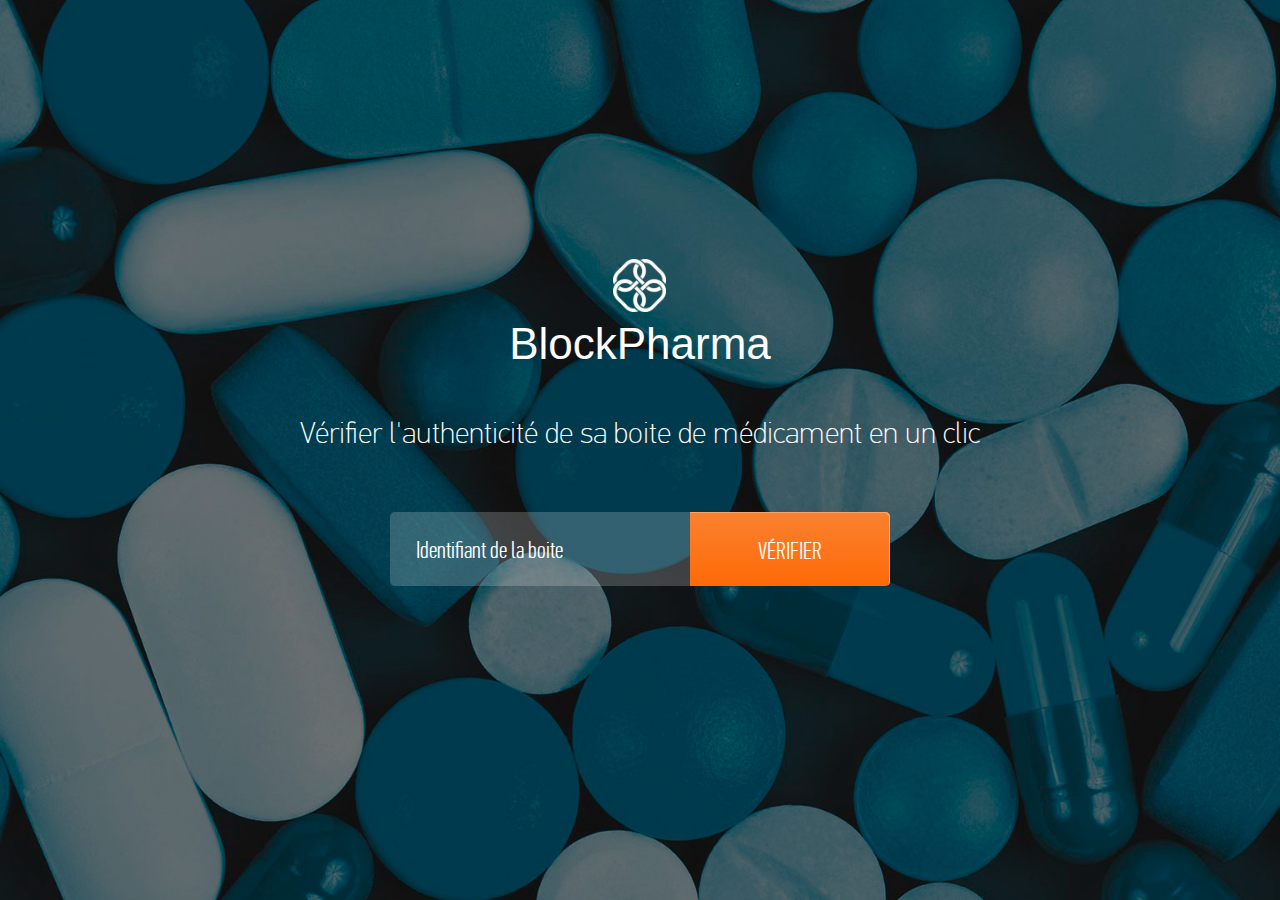
<file: check.html>
<meta charset="UTF-8">
    <script src="https://code.jquery.com/jquery-2.1.3.min.js"></script>
    <link rel="stylesheet" href="http://maxcdn.bootstrapcdn.com/font-awesome/4.3.0/css/font-awesome.min.css">
    <link rel="stylesheet" href="css/styles.css">
    <!--[if gte IE 9]
    <style type="text/css">
        .button {
            filter: none;
        }
    </style>
    <![endif]-->
</head>
<body class="body">

    <!-- >>> Basis -->
<div class="basis">

    <!-- >>> Header-->
    <header class="header header--bg_1">
        <div class="header__wrapp">

            <!-- >>> Header Table -->
            <div class="header__table">
                <div class="header__cell">

                    <a class="logo header__logo" href="index.html">BlockPharma</a>

                     <div class="say-hello header__say-hello">

                            <h3 class="say-hello__description">Vérifier l'authenticité de sa boite de médicament en un clic</h3>
                        </div>

                    <form class="subscribe header__subscribe" action="//pharmtrack.us12.list-manage.com/subscribe/post?u=484d70b6b9bcc031733d37808&amp;id=d731f657e5" method="get">

                        <input class="subscribe__input" type="text" placeholder="Identifiant de la boite" value="" autocapitalize="off" autocorrect="off" required>
                        <a href="check-AQvsBynzwhd1THLzsLMnyR3tm4nh1WM5B5.html">
                          <button type="button" name="submit" class="button subscribe__button">
                              <span class="button__text">Vérifier</span>
                          </button>
                        </a>
                    </form>

                </div>
            </div>
</body>
</file>
<file: css/styles.css>
*{-webkit-box-sizing:border-box;-moz-box-sizing:border-box;box-sizing:border-box}html,body,div,span,applet,object,iframe,h1,h2,h3,h4,h5,h6,p,blockquote,pre,a,abbr,acronym,address,big,cite,code,del,dfn,em,img,ins,kbd,q,s,samp,small,strike,strong,sub,sup,tt,var,b,u,i,center,dl,dt,dd,ol,ul,li,fieldset,form,label,legend,table,caption,tbody,tfoot,thead,tr,th,td,article,aside,canvas,details,embed,figure,figcaption,footer,header,hgroup,menu,nav,output,ruby,section,summary,time,mark,audio,video{margin:0;padding:0;border:0;font-size:100%;font:inherit;vertical-align:baseline}article,aside,details,figcaption,figure,footer,header,hgroup,menu,nav,section{display:block}body{line-height:1}ol,ul{list-style:none}blockquote,q{quotes:none}blockquote:before,blockquote:after,q:before,q:after{content:'';content:none}table{border-collapse:collapse;border-spacing:0}@font-face{font-family:'ElegantLuxmager';src:url("../fonts/ELEGANTLUX-MAGER.eot");src:url("../fonts/ELEGANTLUX-MAGER-.eot#iefix") format("embedded-opentype"),url("../fonts/ELEGANTLUX-MAGER.woff2") format("woff2"),url("../fonts/ELEGANTLUX-MAGER.woff") format("woff"),url("../fonts/ELEGANTLUX-MAGER.ttf") format("truetype"),url("../fonts/ELEGANTLUX-MAGER.svg#elegant_luxmager") format("svg");font-weight:normal;font-style:normal}@font-face{font-family:'PFDinTextCompPro';src:url("../fonts/PFDinTextCompPro-Light.eot");src:url("../fonts/PFDinTextCompPro-Light-.eot#iefix") format("embedded-opentype"),url("../fonts/PFDinTextCompPro-Light.woff2") format("woff2"),url("../fonts/PFDinTextCompPro-Light.woff") format("woff"),url("../fonts/PFDinTextCompPro-Light.ttf") format("truetype"),url("../fonts/PFDinTextCompPro-Light.svg#pf_din_text_comp_prolight") format("svg");font-weight:300;font-style:normal}@font-face{font-family:'PFDinTextCompPro';src:url("../fonts/PFDinTextCompPro-Thin.eot");src:url("../fonts/PFDinTextCompPro-Thin-.eot#iefix") format("embedded-opentype"),url("../fonts/PFDinTextCompPro-Thin.woff2") format("woff2"),url("../fonts/PFDinTextCompPro-Thin.woff") format("woff"),url("../fonts/PFDinTextCompPro-Thin.ttf") format("truetype"),url("../fonts/PFDinTextCompPro-Thin.svg#pf_din_text_comp_prothin") format("svg");font-weight:200;font-style:normal}@font-face{font-family:'PFDinTextPro';src:url("../fonts/PFDinTextPro-Regular.eot");src:url("../fonts/PFDinTextPro-Regular-.eot#iefix") format("embedded-opentype"),url("../fonts/PFDinTextPro-Regular.woff2") format("woff2"),url("../fonts/PFDinTextPro-Regular.woff") format("woff"),url("../fonts/PFDinTextPro-Regular.ttf") format("truetype"),url("../fonts/PFDinTextPro-Regular.svg#pf_dintext_proregular") format("svg");font-weight:400;font-style:normal}@font-face{font-family:'PFDinTextPro';src:url("../fonts/PFDinTextPro-Light.eot");src:url("../fonts/PFDinTextPro-Light-.eot#iefix") format("embedded-opentype"),url("../fonts/PFDinTextPro-Light.woff2") format("woff2"),url("../fonts/PFDinTextPro-Light.woff") format("woff"),url("../fonts/PFDinTextPro-Light.ttf") format("truetype"),url("../fonts/PFDinTextPro-Light.svg#pf_dintext_prolight") format("svg");font-weight:300;font-style:normal}@font-face{font-family:'PFDinTextPro';src:url("../fonts/PFDinTextPro-Thin.eot");src:url("../fonts/PFDinTextPro-Thin-.eot#iefix") format("embedded-opentype"),url("../fonts/PFDinTextPro-Thin.woff2") format("woff2"),url("../fonts/PFDinTextPro-Thin.woff") format("woff"),url("../fonts/PFDinTextPro-Thin.ttf") format("truetype"),url("../fonts/PFDinTextPro-Thin.svg#pf_dintext_prothin") format("svg");font-weight:200;font-style:normal}.basic-h2{overflow:hidden;text-align:center;text-transform:capitalize;font:200 60px/1.2 PFDinTextCompPro,Arial,Helvetica,sans-serif;color:#525252}.basic-h2__lines{display:inline-block;padding:0 11.5%;position:relative}.basic-h2__lines:before,.basic-h2__lines:after{content:'';display:block;width:1000px;position:absolute;top:50%;border-bottom:solid 1px #eaeaea}.basic-h2__lines:before{right:100%}.basic-h2__lines:after{left:100%}@media screen and (max-width: 650px){.basic-h2__lines{padding:0}.basic-h2__lines:before,.basic-h2__lines:after{display:none}}.basic-h2--light{color:#fff}.basic-h2--light .basic-h2__lines:before,.basic-h2--light .basic-h2__lines:after{border-bottom-color:#fff}.basic-description{max-width:450px;margin:10px auto 0;text-align:center;font:200 18px/30px PFDinTextPro,Arial,Helvetica,sans-serif;color:#84837f}.basic-description--light{color:#fff}.button{display:block;height:74px;padding:27px 25px 23px;position:relative;background:#f97021;background:-moz-linear-gradient(top, #f97021 0%, #fe5703 100%);background:-webkit-gradient(left top, left bottom, color-stop(0%, #f97021), color-stop(100%, #fe5703));background:-webkit-linear-gradient(top, #f97021 0%, #fe5703 100%);background:-o-linear-gradient(top, #f97021 0%, #fe5703 100%);background:-ms-linear-gradient(top, #f97021 0%, #fe5703 100%);background:linear-gradient(to bottom, #f97021 0%, #fe5703 100%);filter:progid:DXImageTransform.Microsoft.gradient( startColorstr='#f97021', endColorstr='#fe5703', GradientType=0 );border:0;box-shadow:inset -1px 1px 0 #fa9557;outline:none;-webkit-border-radius:5px;-moz-border-radius:5px;border-radius:5px;text-transform:uppercase;font:300 24px/1 PFDinTextCompPro,Arial,Helvetica,sans-serif;color:#fff;cursor:pointer}.button:before{content:'';display:block;width:100%;height:100%;position:absolute;left:0;top:0;z-index:5;background:#fa8130;background:-moz-linear-gradient(top, #fa8130 0%, #fe6a07 100%);background:-webkit-gradient(left top, left bottom, color-stop(0%, #fa8130), color-stop(100%, #fe6a07));background:-webkit-linear-gradient(top, #fa8130 0%, #fe6a07 100%);background:-o-linear-gradient(top, #fa8130 0%, #fe6a07 100%);background:-ms-linear-gradient(top, #fa8130 0%, #fe6a07 100%);background:linear-gradient(to bottom, #fa8130 0%, #fe6a07 100%);filter:progid:DXImageTransform.Microsoft.gradient( startColorstr='#fa8130', endColorstr='#fe6a07', GradientType=0 );-webkit-border-radius:5px;-moz-border-radius:5px;border-radius:5px;box-shadow:inset -1px 1px 0 #fba46a;-moz-transition:opacity 0.8s ease;-o-transition:opacity 0.8s ease;-webkit-transition:opacity 0.8s ease;transition:opacity 0.8s ease}.button__text{position:relative;z-index:10}.button:hover:before,.button:focus:before{opacity:0;-moz-transition:opacity 0.2s ease;-o-transition:opacity 0.2s ease;-webkit-transition:opacity 0.2s ease;transition:opacity 0.2s ease}.body{min-width:320px;width:100%;position:relative;background:#fff;font:normal 300 16px/1.28 PFDinTextPro,Arial,Helvetica,sans-serif}.footer{padding:60px 0;background:#144479}.footer__container{max-width:960px;padding:0 15px;margin:0 auto;position:relative}.footer__logo.logo{display:block;width:60px;height:60px;margin-top:-30px;position:absolute;left:15px;top:50%}.footer__logo.logo:before{width:100%;height:100%}@media screen and (max-width: 700px){.footer__logo.logo{margin:0 auto;position:relative;left:auto;top:auto}}@media screen and (max-width: 700px){.footer__menu.menu{margin-top:40px}.footer__menu.menu:first-child{margin-top:0}}@media screen and (max-width: 500px){.footer__menu-li.menu__li{display:block;margin:5px 0 0}.footer__menu-li.menu__li:first-child{margin-top:0}}.footer__network.network{margin-top:-14px;position:absolute;right:15px;top:50%}@media screen and (max-width: 700px){.footer__network.network{margin:40px 0 0;position:relative;right:auto;top:auto;text-align:center}.footer__network.network:first-child{margin-top:0}}.header{overflow:hidden;background-position:50% 50%;background-repeat:no-repeat;background-size:cover;-moz-transition:background-image 0.8s ease;-o-transition:background-image 0.8s ease;-webkit-transition:background-image 0.8s ease;transition:background-image 0.8s ease}@media screen and (min-width: 1200px){.header--bg_1{background-image:url("../img/header--background_1-lg.jpg")}}@media screen and (min-width: 700px) and (max-width: 1199px){.header--bg_1{background-image:url("../img/header--background_1-md.jpg")}}@media screen and (max-width: 1199px){.header--bg_1{background-image:url("../img/header--background_1-sm.jpg")}}@media screen and (min-width: 1200px){.header--bg_2{background-image:url("../img/header--background_2-lg.jpg")}}@media screen and (min-width: 700px) and (max-width: 1199px){.header--bg_2{background-image:url("../img/header--background_2-md.jpg")}}@media screen and (max-width: 1199px){.header--bg_2{background-image:url("../img/header--background_2-sm.jpg")}}@media screen and (min-width: 1200px){.header--bg_3{background-image:url("../img/header--background_3-lg.jpg")}}@media screen and (min-width: 700px) and (max-width: 1199px){.header--bg_3{background-image:url("../img/header--background_3-md.jpg")}}@media screen and (max-width: 1199px){.header--bg_3{background-image:url("../img/header--background_3-sm.jpg")}}@media screen and (min-width: 1200px){.header--bg_4{background-image:url("../img/header--background_4-lg.jpg")}}@media screen and (min-width: 700px) and (max-width: 1199px){.header--bg_4{background-image:url("../img/header--background_4-md.jpg")}}@media screen and (max-width: 1199px){.header--bg_4{background-image:url("../img/header--background_4-sm.jpg")}}.header__wrapp{min-height:665px;height:100vh;padding:45px 0 100px;position:relative;z-index:10;background:rgba(0,0,0,0.55)}@media screen and (max-width: 600px){.header__wrapp{height:auto}}.header__table{display:table;max-width:960px;height:100%;padding:0 15px;margin:0 auto;text-align:center}.header__cell{display:table-cell;vertical-align:middle}.header__logo:before{margin:0 auto 10px}.header__top-tab{margin-top:60px}.header__say-hello.say-hello:not(:first-child){margin-top:50px}.header__learn-more.learn-more{width:100%;position:absolute;left:0;bottom:57px}@media screen and (max-height: 665px) and (max-width: 918px){.header__learn-more.learn-more{bottom:42px}}.header__slider{width:100%;height:100%;position:absolute;left:0;top:0;z-index:5}.logo{display:inline-block;text-decoration:none;font:400 44px/1 Candara,sans-serif;color:#fff}.logo:before{content:'';display:block;width:53px;height:53px;background:url("../img/logo.png") 0 0 no-repeat;background-size:cover}.menu{text-align:center}.menu__li{display:inline-block;margin-left:25px}.menu__li:first-child{margin-left:0}.menu__link{text-decoration:none;font:normal 200 22px/1.28 PFDinTextCompPro,Arial,Helvetica,sans-serif;color:#b5b5b5;-moz-transition:color 0.8s ease;-o-transition:color 0.8s ease;-webkit-transition:color 0.8s ease;transition:color 0.8s ease}.menu__link:hover,.menu__link:focus{color:#fff;-moz-transition:color 0.2s ease;-o-transition:color 0.2s ease;-webkit-transition:color 0.2s ease;transition:color 0.2s ease}.network{text-align:right}.network__li{display:inline-block;margin-left:20px}.network__li:first-child{margin-left:0}.network__link{text-decoration:none;font-size:28px;line-height:1;color:#fff}.say-hello{max-width:960px;padding:0 15px;margin:60px 0;position:relative;text-align:center;line-height:1.2;font-weight:200;font-family:PFDinTextPro,Arial,Helvetica,sans-serif;color:#fff}.say-hello__headline{font-size:50px}.say-hello__description{font-size:30px}.subscribe{max-width:500px;overflow:hidden;margin:0 auto;position:relative;text-align:center;text-transform:capitalize;font:200 35px/1 PFDinTextPro,Arial,Helvetica,sans-serif;color:#fff}.subscribe:before,.subscribe:after{content:"";display:table}.subscribe:after{clear:both}.subscribe__mailchimp{position:absolute;left:-100vw}.subscribe__input{display:block;width:60%;height:74px;float:left;padding:25px 5% 23px 5%;background:rgba(255,255,255,0.2);border-style:solid;border-width:1px 0 1px 1px;border-color:transparent;-moz-transition:border-color 0.8s ease;-o-transition:border-color 0.8s ease;-webkit-transition:border-color 0.8s ease;transition:border-color 0.8s ease;-webkit-border-radius:5px 0 0 5px;-moz-border-radius:5px 0 0 5px;border-radius:5px 0 0 5px;outline:none;font:300 24px/1 PFDinTextCompPro,Arial,Helvetica,sans-serif;color:#fff}.subscribe__input::-webkit-input-placeholder{line-height:normal;color:inherit}.subscribe__input:-moz-placeholder{line-height:normal;color:inherit}.subscribe__input::-moz-placeholder{line-height:normal;color:inherit}.subscribe__input:-ms-input-placeholder{line-height:normal;color:inherit}.subscribe__input:focus{border-color:#fe6a07;-moz-transition:border-color 0.2s ease;-o-transition:border-color 0.2s ease;-webkit-transition:border-color 0.2s ease;transition:border-color 0.2s ease}.subscribe__button.button{width:40%;float:right;padding-left:0;padding-right:0;-webkit-border-radius:0 5px 5px 0;-moz-border-radius:0 5px 5px 0;border-radius:0 5px 5px 0}.subscribe__button.button:before{-webkit-border-radius:0 5px 5px 0;-moz-border-radius:0 5px 5px 0;border-radius:0 5px 5px 0}.learn-more{text-align:center}@media screen and (max-width: 600px){.learn-more{display:none}}.learn-more__link{display:inline-block;position:relative;top:0;-moz-transition:top 0.4s ease;-o-transition:top 0.4s ease;-webkit-transition:top 0.4s ease;transition:top 0.4s ease;text-transform:uppercase;text-decoration:none;font:400 18px PFDinTextPro,Arial,Helvetica,sans-serif;letter-spacing:.1em;color:#fff}.learn-more__link:hover{top:5px;-moz-transition:top 0.4s ease;-o-transition:top 0.4s ease;-webkit-transition:top 0.4s ease;transition:top 0.4s ease}.learn-more__link:hover .learn-more__arrow{top:24px}.learn-more__arrow{display:block;width:26px;height:26px;margin-left:-13px;position:absolute;left:50%;top:100%;-moz-transition:top 0.4s ease;-o-transition:top 0.4s ease;-webkit-transition:top 0.4s ease;transition:top 0.4s ease;font-size:26px}.box{padding:130px 0;position:relative}.box__row{max-width:960px;padding:0 15px;margin:0 auto;position:relative}.why-us{background:#fff}.why-us__image--1.listing__li{padding-bottom:0}.why-us__image--1.listing__li:before{width:88px;height:88px;margin:-44px 0 0 -44px;background-image:url("../img/why-us__image--1.png")}.why-us__image--2.listing__li{padding-bottom:0}.why-us__image--2.listing__li:before{width:115px;height:54px;margin:-27px 0 0 -58px;background-image:url("../img/why-us__image--2.png")}.why-us__image--3.listing__li{padding-bottom:0}.why-us__image--3.listing__li:before{width:91px;height:85px;margin:-43px 0 0 -46px;background-image:url("../img/why-us__image--3.png")}.why-us__image--4.listing__li{padding-bottom:0}.why-us__image--4.listing__li:before{width:89px;height:89px;margin:-45px 0 0 -45px;background-image:url("../img/why-us__image--4.png")}.listing{display:block;margin:0 auto}.listing:before,.listing:after{content:"";display:table}.listing:after{clear:both}@media screen and (min-width: 900px){.listing{max-width:1080px}}@media screen and (max-width: 899px){.listing{max-width:540px}}.listing--light,.listing--light .listing__description{color:#fff}.listing__li{float:left;padding:150px 15px 40px;margin-top:30px;position:relative;text-align:center}@media screen and (min-width: 900px){.listing__li{width:25%}.listing__li:nth-child(4n+1){clear:both}}@media screen and (min-width: 450px) and (max-width: 899px){.listing__li{width:50%}.listing__li:nth-child(2n+1){clear:both}}@media screen and (max-width: 449px){.listing__li{width:auto;float:none}}.listing__li:before{content:'';display:block;position:absolute;left:50%;top:75px;background-position:50% 50%;background-repeat:no-repeat;background-size:cover}.listing__name{font:200 30px/1 PFDinTextPro,Arial,Helvetica,sans-serif}.listing__description{display:inline-block;max-width:175px;margin-top:30px;font:300 17px PFDinTextPro,Arial,Helvetica,sans-serif;color:#84837f}.use-case__image--1:before{width:223px;height:165px;margin:-83px 0 0 -112px}.use-case__image--2:before{width:196px;height:142px;margin:-71px 0 0 -98px}.use-case__image--3:before{width:142px;height:142px;margin:-71px 0 0 -71px}.use-case__image--4:before{width:142px;height:169px;margin:-85px 0 0 -71px}.use-case{background:#fff}.use-case__image--1{overflow:hidden;padding-top:190px}.use-case__image--1:before{top:95px;background-image:url("../img/use-cases__image--1.jpg")}.use-case__image--2{overflow:hidden;padding-top:190px}.use-case__image--2:before{top:95px;background-image:url("../img/use-cases__image--2.jpg")}.use-case__image--3{overflow:hidden;padding-top:190px}.use-case__image--3:before{top:95px;background-image:url("../img/use-cases__image--3.jpg")}.use-case__image--4{overflow:hidden;padding-top:190px}.use-case__image--4:before{top:95px;background-image:url("../img/use-cases__image--4.jpg")}.team{max-width:1080px;margin:35px auto 0}.team:before,.team:after{content:"";display:table}.team:after{clear:both}.team__wrapp{background:#fff}.team__member{width:25%;float:left}@media screen and (min-width: 980px){.team__member:nth-child(4n+1){clear:both}}@media screen and (min-width: 760px) and (max-width: 979px){.team__member{width:33.333%}.team__member:nth-child(3n+1){clear:both}}@media screen and (min-width: 500px) and (max-width: 759px){.team__member{width:50%}.team__member:nth-child(2n+1){clear:both}}@media screen and (max-width: 499px){.team__member{width:auto;float:none}}.member{padding:45px 15px;text-align:center;font-weight:300;font-family:PFDinTextPro,Arial,Helvetica,sans-serif;line-height:1;color:#525252}.member__link{text-decoration:none;color:inherit}.member__photo{display:block;width:142px;height:142px;margin-left:-71px;position:absolute;left:50%;top:0;-webkit-border-radius:50%;-moz-border-radius:50%;border-radius:50%}.member__name{display:block;position:relative;padding-top:172px;font-size:20px}.member__post{margin-top:6px;text-transform:uppercase;font-weight:400;font-size:12px}.how-work{background:#f9f9f9;font-weight:300;font-family:PFDinTextPro,Arial,Helvetica,sans-serif}.how-work__scheme{max-width:960px;margin:25px auto 0;position:relative}.how-work__scheme:before,.how-work__scheme:after{content:"";display:table}.how-work__scheme:after{clear:both}@media screen and (max-width: 699px){.how-work__scheme{margin-top:61px}}.how-work__scheme:before{content:'';display:block;width:208px;height:412px;margin-left:-104px;position:absolute;left:50%;top:10px;background:url("../img/how-work--background.png") center center no-repeat}@media screen and (max-width: 899px){.how-work__scheme:before{display:none}}.how-work__step{width:33.333%;display:block;padding:0 15px;margin-top:20px}.how-work__step:nth-child(1),.how-work__step:nth-child(2){margin-top:0}.how-work__step:nth-child(2n+1){float:left;clear:both}.how-work__step:nth-child(2n+2){float:right;text-align:right}@media screen and (min-width: 700px) and (max-width: 899px){.how-work__step{width:45%}}@media screen and (max-width: 699px){.how-work__step{width:75%;float:none}.how-work__step:not(:first-child){margin-top:35px}}@media screen and (max-width: 449px){.how-work__step{width:100%;text-align:center !important}}.how-work__subtitle{font-size:26px;color:#525252}@media screen and (max-width: 449px){.how-work__subtitle{text-align:center}}.how-work__description{margin-top:6px;font-size:15px;color:#84837f}@media screen and (max-width: 449px){.how-work__description{margin-top:10px}}.partners{background:#fff;border-top:solid 1px #eaeaea}.partners.box{padding-top:40px;padding-bottom:40px}.partners__list{text-align:center}.partners__link{display:inline-block;margin:20px 25px;vertical-align:middle}.newsletter{background:#144479 url("../img/parallax--background.png") center top no-repeat;background-size:cover;background-attachment:fixed}.newsletter__subscribe{margin-top:50px}.we-can{background:#fff url("../img/parallax--background.png") center top no-repeat;background-size:cover;background-attachment:fixed}.we-can__image--1.listing__li{padding-bottom:0}.we-can__image--1.listing__li:before{width:70px;height:55px;margin:-28px 0 0 -35px;background-image:url("../img/we-can__image--1.png")}.we-can__image--2.listing__li{padding-bottom:0}.we-can__image--2.listing__li:before{width:91px;height:55px;margin:-28px 0 0 -46px;background-image:url("../img/we-can__image--2.png")}.we-can__image--3.listing__li{padding-bottom:0}.we-can__image--3.listing__li:before{width:117px;height:60px;margin:-30px 0 0 -59px;background-image:url("../img/we-can__image--3.png")}.we-can__image--4.listing__li{padding-bottom:0}.we-can__image--4.listing__li:before{width:72px;height:60px;margin:-30px 0 0 -36px;background-image:url("../img/we-can__image--4.png")}.parallax{position:relative;overflow:hidden}.parallax__img{width:100%;height:140%;position:absolute;left:0;top:0;z-index:-1;background-position:50% top;background-repeat:no-repeat;background-size:cover}.desclaimer{max-width:550px;margin:10px auto 0;text-align:justify;font:200 16px/1.28 PFDinTextPro,Arial,Helvetica,sans-serif;color:#84837f}.desclaimer__paragraph:not(:first-child){margin:15px auto 0}.preloader{width:100%;height:100%;position:fixed;left:0;top:0;z-index:1000;background:#144479}.preloader__animation{width:80px;height:50px;margin:-25px 0 0 -40px;position:absolute;left:50%;top:50%;text-align:center}.preloader__bubl{display:inline-block;vertical-align:middle;width:10px;height:10px;margin:25px auto;background:#FFFFFF;-webkit-border-radius:50%;-moz-border-radius:50%;border-radius:50%;-o-animation:preloader__bubling 0.6s infinite alternate;-moz-animation:preloader__bubling 0.6s infinite alternate;-webkit-animation:preloader__bubling 0.6s infinite alternate;animation:preloader__bubling 0.6s infinite alternate}.preloader__bubl:nth-child(1){-o-animation-delay:0s;-moz-animation-delay:0s;-webkit-animation-delay:0s;animation-delay:0s}.preloader__bubl:nth-child(2){-o-animation-delay:0.24s;-moz-animation-delay:0.24s;-webkit-animation-delay:0.24s;animation-delay:0.24s}.preloader__bubl:nth-child(3){-o-animation-delay:0.48s;-moz-animation-delay:0.48s;-webkit-animation-delay:0.48s;animation-delay:0.48s}.preloader__bubl:nth-child(4){-o-animation-delay:0.72s;-moz-animation-delay:0.72s;-webkit-animation-delay:0.72s;animation-delay:0.72s}@-o-keyframes preloader__bubling{0%{width:10px;height:10px;transform:translateY(0)}100%{width:24px;height:24px;transform:translateY(-21px)}}@-moz-keyframes preloader__bubling{0%{width:10px;height:10px;transform:translateY(0)}100%{width:24px;height:24px;transform:translateY(-21px)}}@-webkit-keyframes preloader__bubling{0%{width:10px;height:10px;transform:translateY(0)}100%{width:24px;height:24px;transform:translateY(-21px)}}@keyframes preloader__bubling{0%{width:10px;height:10px;transform:translateY(0)}100%{width:24px;height:24px;transform:translateY(-21px)}}.top-tab{overflow:hidden;text-align:center}.top-tab__ul{display:inline-block;padding:0 15px;position:relative}.top-tab__ul:before,.top-tab__ul:after{content:'';display:block;width:100%;position:absolute;top:50%;border-bottom:solid 1px rgba(255,255,255,0.2)}.top-tab__ul:before{left:100%}.top-tab__ul:after{right:100%}@media screen and (max-width: 550px){.top-tab__ul:before,.top-tab__ul:after{display:none}}.top-tab__li{display:block;float:left;margin:0 15px}@media screen and (max-width: 550px){.top-tab__li{float:none;margin-left:0;margin-right:0}.top-tab__li:not(:first-child){margin:15px}}.top-tab__link{font:200 16px/20px PFDinTextPro,Arial,Helvetica,sans-serif;color:#fff;cursor:pointer;-moz-transition:color 0.8s ease;-o-transition:color 0.8s ease;-webkit-transition:color 0.8s ease;transition:color 0.8s ease}.top-tab__link:hover,.top-tab__link--active{color:#fe6b09;-moz-transition:color 0.2s ease;-o-transition:color 0.2s ease;-webkit-transition:color 0.2s ease;transition:color 0.2s ease}.slider__img{width:100%;height:100%;position:absolute;left:0;top:0;background-position:50% 50%;background-repeat:no-repeat;background-size:cover;opacity:0;-moz-transition:opacity 0.8s ease;-o-transition:opacity 0.8s ease;-webkit-transition:opacity 0.8s ease;transition:opacity 0.8s ease}@media screen and (min-width: 1200px){.slider__img--1{background-image:url("../img/header--background_1-lg.jpg")}}@media screen and (min-width: 700px) and (max-width: 1199px){.slider__img--1{background-image:url("../img/header--background_1-md.jpg")}}@media screen and (max-width: 1199px){.slider__img--1{background-image:url("../img/header--background_1-sm.jpg")}}@media screen and (min-width: 1200px){.slider__img--2{background-image:url("../img/header--background_2-lg.jpg")}}@media screen and (min-width: 700px) and (max-width: 1199px){.slider__img--2{background-image:url("../img/header--background_2-md.jpg")}}@media screen and (max-width: 1199px){.slider__img--2{background-image:url("../img/header--background_2-sm.jpg")}}@media screen and (min-width: 1200px){.slider__img--3{background-image:url("../img/header--background_3-lg.jpg")}}@media screen and (min-width: 700px) and (max-width: 1199px){.slider__img--3{background-image:url("../img/header--background_3-md.jpg")}}@media screen and (max-width: 1199px){.slider__img--3{background-image:url("../img/header--background_3-sm.jpg")}}@media screen and (min-width: 1200px){.slider__img--4{background-image:url("../img/header--background_4-lg.jpg")}}@media screen and (min-width: 700px) and (max-width: 1199px){.slider__img--4{background-image:url("../img/header--background_4-md.jpg")}}@media screen and (max-width: 1199px){.slider__img--4{background-image:url("../img/header--background_4-sm.jpg")}}.slider__img--active{opacity:1}.basis__fix-header{position:relative;z-index:10}
</file>
